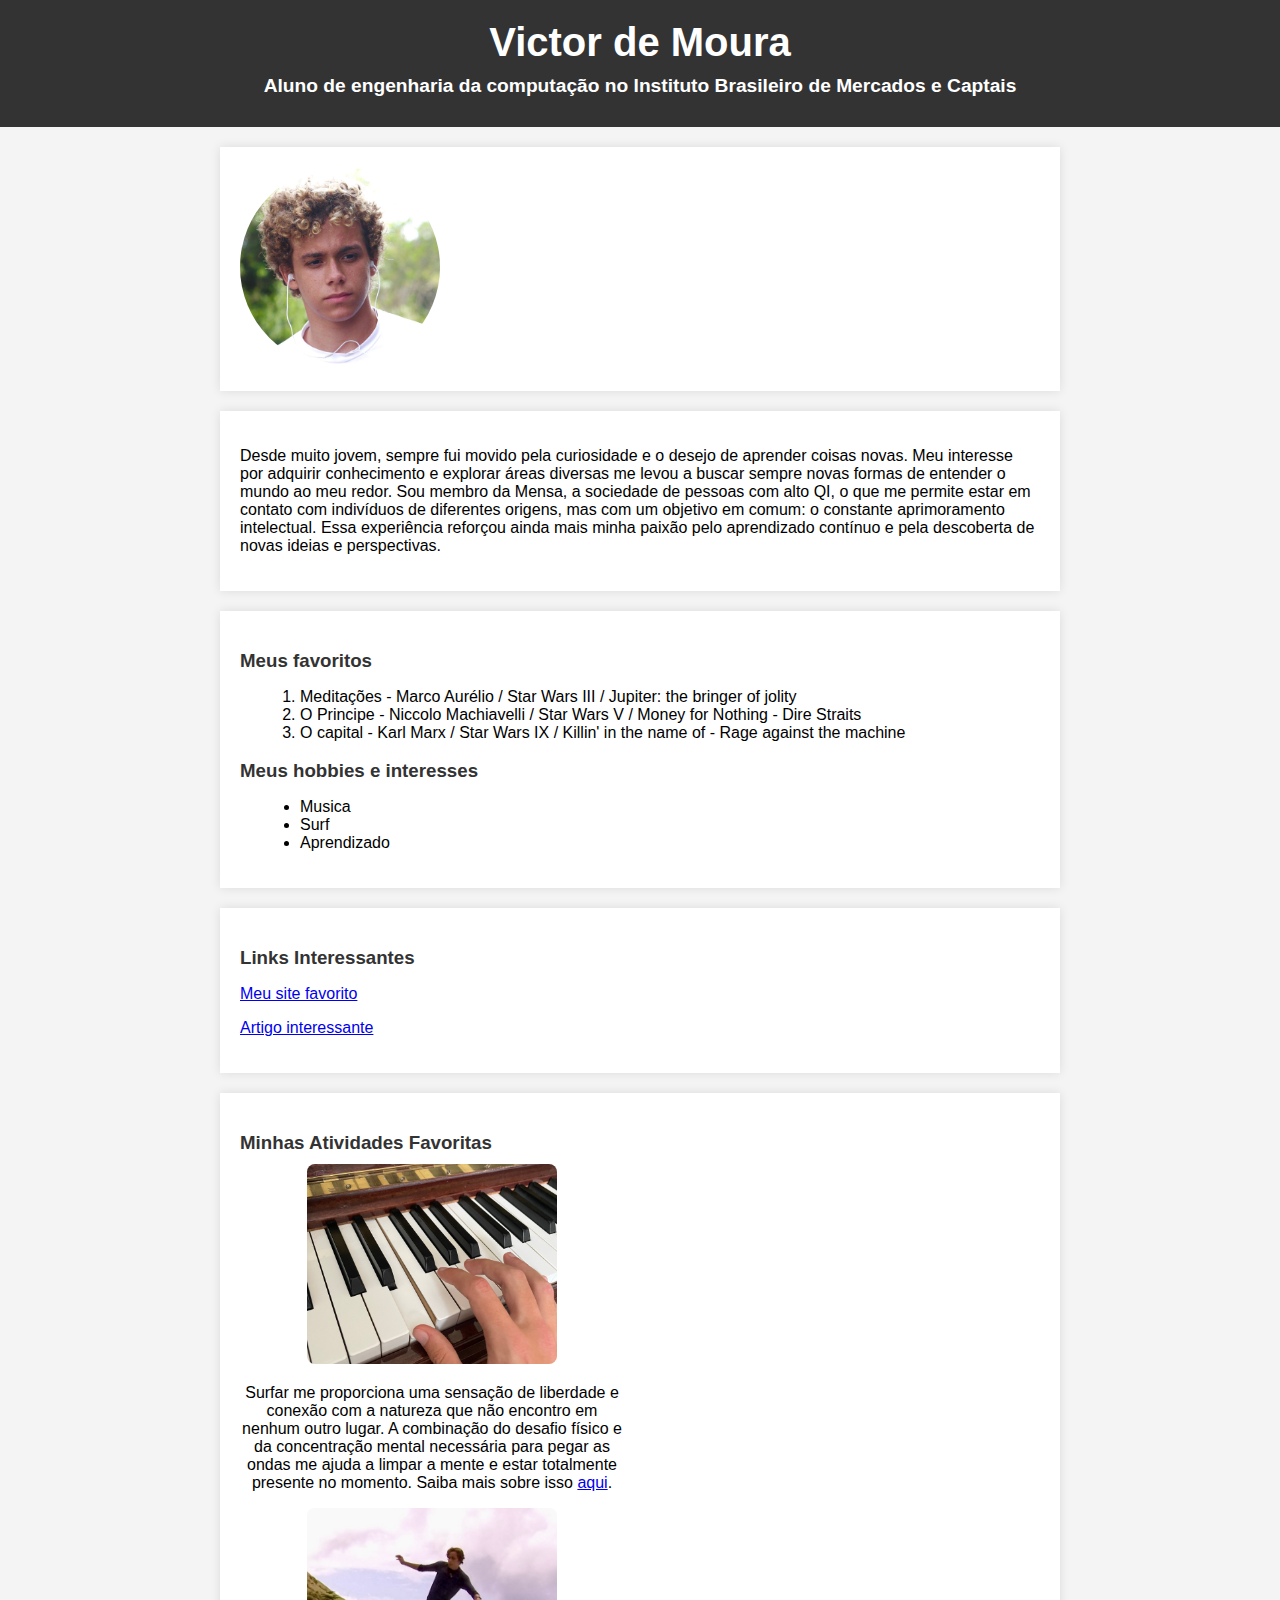
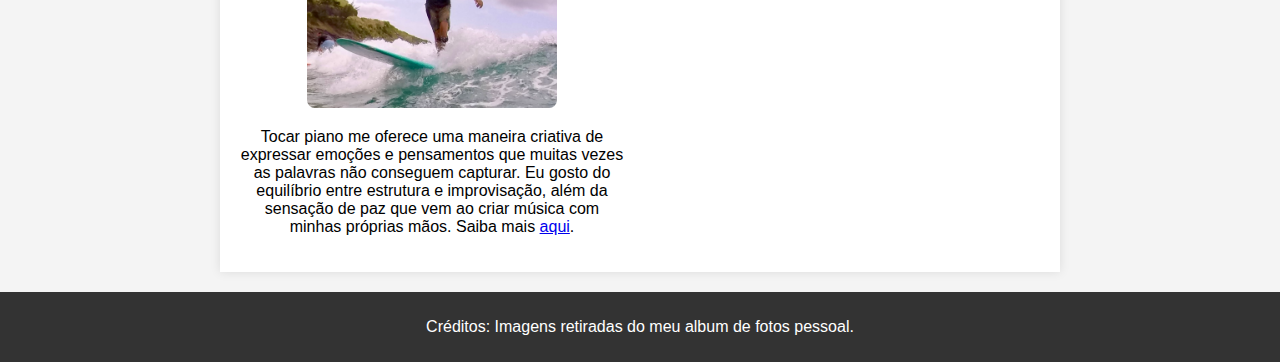
<file: AC1/index.html>
<!DOCTYPE html>
<html lang="pt-BR">
<head>
    <meta charset="UTF-8">
    <meta name="viewport" content="width=device-width, initial-scale=1.0">
    <title>Perfil Pessoal</title>
    <link rel="stylesheet" href="style.css">
</head>
<body>
    <!-- Cabeçalho -->
     <header>
        <h1>Victor de Moura</h1>
        <h2>Aluno de engenharia da computação no Instituto Brasileiro de Mercados e Captais</h2>
     </header>


     <!-- Imagem de Perfil -->
    <section id="perfil">
        <img src="images\IMG_profile.jpg" alt="Imagem de perfil">
    </section>

    <!-- Parágrafo de apresentação -->
    <section id="sobre-mim">
        <p>
            Desde muito jovem, sempre fui movido pela curiosidade e o desejo de aprender coisas novas. Meu interesse por adquirir conhecimento e explorar áreas diversas me levou a buscar sempre novas formas de entender o mundo ao meu redor. Sou membro da Mensa, a sociedade de pessoas com alto QI, o que me permite estar em contato com indivíduos de diferentes origens, mas com um objetivo em comum: o constante aprimoramento intelectual. Essa experiência reforçou ainda mais minha paixão pelo aprendizado contínuo e pela descoberta de novas ideias e perspectivas.
        </p>
    </section>

      <!-- Listas de favoritos e hobbies -->
      <section id="listas">
        <h3>Meus favoritos</h3>
        <ol>
            <li>Meditações - Marco Aurélio / Star Wars III / Jupiter: the bringer of jolity</li>
            <li>O Principe - Niccolo Machiavelli / Star Wars V / Money for Nothing - Dire Straits</li>
            <li>O capital - Karl Marx / Star Wars IX / Killin' in the name of - Rage against the machine</li>
        </ol>
        <h3>Meus hobbies e interesses</h3>
        <ul>
            <li>Musica</li>
            <li>Surf</li>
            <li>Aprendizado</li>
        </ul>
    </section>

    <!-- Hiperlinks -->
    <section id="links">
        <h3>Links Interessantes</h3>
        <p>
            <a href="https://chatgpt.com/" target="_blank">Meu site favorito</a>
        </p>
        <p>
            <a href="https://g1.globo.com/tecnologia/noticia/2024/09/10/decisao-historia-apple-e-google-terao-que-pagar-mais-de-r-95-bi-de-multas-a-uniao-europeia.ghtml" target="_blank">Artigo interessante</a>
        </p>
    </section>


    <!-- Imagens com Atividades -->
    <section id="atividades">
        <h3>Minhas Atividades Favoritas</h3>
        <div class="atividade">
            <img src="images\IMG_piano.jpg" alt="Atividade 1">
            <p>Surfar me proporciona uma sensação de liberdade e conexão com a natureza que não encontro em nenhum outro lugar. A combinação do desafio físico e da concentração mental necessária para pegar as ondas me ajuda a limpar a mente e estar totalmente presente no momento. Saiba mais sobre isso <a href="https://pt.wikipedia.org/wiki/Surfe" target="_blank">aqui</a>.</p>
        </div>
        <div class="atividade">
            <img src="images\IMG_surf.jpg" alt="Atividade 2">
            <p>Tocar piano me oferece uma maneira criativa de expressar emoções e pensamentos que muitas vezes as palavras não conseguem capturar. Eu gosto do equilíbrio entre estrutura e improvisação, além da sensação de paz que vem ao criar música com minhas próprias mãos. Saiba mais <a href="https://pt.wikipedia.org/wiki/Piano" target="_blank">aqui</a>.</p>
        </div>
    </section>

    <!-- Notas de Rodapé -->
    <footer>
        <p>Créditos: Imagens retiradas do meu album de fotos pessoal.</p>
    </footer>
</body>
</html>
</file>
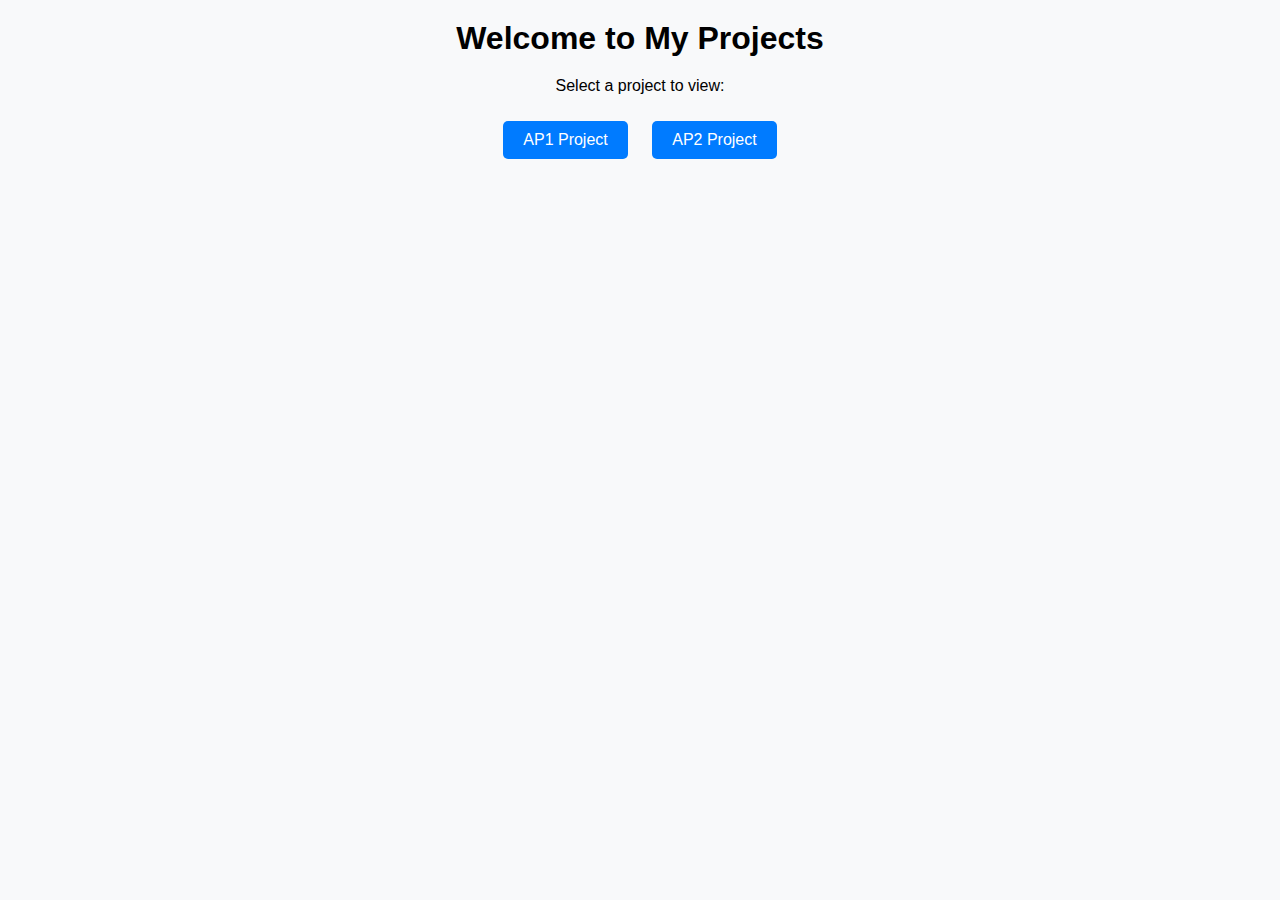
<file: docs/index.html>
<!DOCTYPE html>
<html lang="en">
<head>
    <!DOCTYPE html>
<html lang="en">
<head>
    <meta charset="UTF-8">
    <meta name="viewport" content="width=device-width, initial-scale=1.0">
    <meta charset="UTF-8">
    <meta name="viewport" content="width=device-width, initial-scale=1.0">
    <title>Projects</title>
    <style>
        body {
            font-family: Arial, sans-serif;
            text-align: center;
            background-color: #f8f9fa;
            margin: 0;
            padding: 0;
        }
        h1 {
            margin: 20px 0;
        }
        a {
            display: inline-block;
            margin: 10px;
            padding: 10px 20px;
            background-color: #007bff;
            color: white;
            text-decoration: none;
            border-radius: 5px;
        }
        a:hover {
            background-color: #0056b3;
        }
    </style>
</head>
<body>
    <h1>Welcome to My Projects</h1>
    <p>Select a project to view:</p>
    <a href="https://flowriderdev.github.io/Desemvolvimento-Web-com-Jonh/AP1/">AP1 Project</a>
    <a href="https://flowriderdev.github.io/Desemvolvimento-Web-com-Jonh/AP2/">AP2 Project</a>
</body>
</html>
</file>
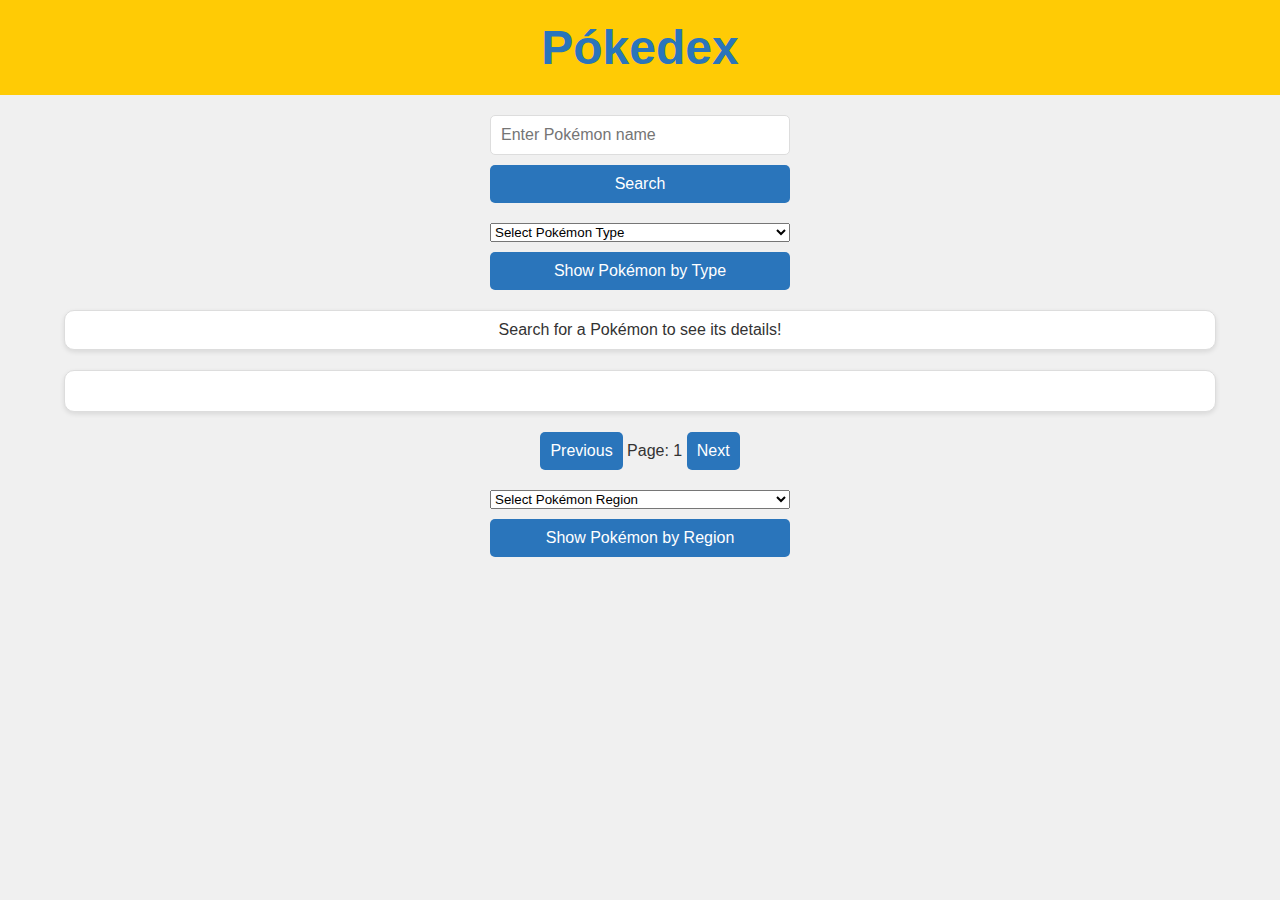
<file: docs/AP2/index.html>
<!DOCTYPE html>
<html lang="en">
<head>
    <meta charset="UTF-8"> <!-- **1** Define UTF-8 encoding. -->
    <meta name="viewport" content="width=device-width, initial-scale=1.0"> <!-- **2** Enables responsive design. -->
    <title>Pókedex</title> <!-- **3** Sets the title of the page. -->
    <link rel="stylesheet" href="styles.css"> <!-- **4** Links the CSS file. -->
</head>
<body>
    <!-- **5** Header with the site title -->
    <header>
        <h1>Pókedex</h1> <!-- **5.1** Displays the site title. -->
    </header>

    <main>
        <!-- **6** Form to search for a Pokémon -->
        <form id="pokemon-form">
            <input type="text" id="pokemon-name" placeholder="Enter Pokémon name" required> <!-- **6.1** Input field for Pokémon name. -->
            <button type="submit">Search</button> <!-- **6.2** Button to submit the form. -->
        </form>

        <!-- **12** Dropdown for Pokémon types -->
        <form id="type-form">
            <select id="pokemon-type" required> <!-- **12.1** Dropdown menu -->
                <option value="" disabled selected>Select Pokémon Type</option> <!-- **12.2** Placeholder option -->
                <option value="fire">Fire</option>
                <option value="water">Water</option>
                <option value="grass">Grass</option>
                <option value="electric">Electric</option>
                <option value="psychic">Psychic</option>
                <option value="ice">Ice</option>
                <option value="dragon">Dragon</option>
                <option value="dark">Dark</option>
                <option value="fairy">Fairy</option>
                <option value="normal">Normal</option>
                <option value="fighting">Fighting</option>
                <option value="flying">Flying</option>
                <option value="poison">Poison</option>
                <option value="ground">Ground</option>
                <option value="rock">Rock</option>
                <option value="bug">Bug</option>
                <option value="ghost">Ghost</option>
                <option value="steel">Steel</option>
            </select>
            <button type="submit">Show Pokémon by Type</button> <!-- **12.3** Button to trigger type-based gallery -->
        </form>

        <!-- **7** Section to display Pokémon details -->
        <section id="pokemon-data">
            <p>Search for a Pokémon to see its details!</p> <!-- **7.1** Initial message. -->
        </section>

        <!-- **8** Section for the card gallery -->
        <section id="pokemon-gallery">
            <!-- Cards will be dynamically added here by JavaScript -->
        </section>

        <!-- **13** Pagination controls -->
        <section id="pagination-controls">
            <button id="prev-page" disabled>Previous</button> <!-- **13.1** Disabled by default -->
            <span id="page-number">Page: 1</span> <!-- **13.2** Displays current page -->
            <button id="next-page">Next</button> <!-- **13.3** Always enabled initially -->
        </section>
    </main>
    <!-- **14** Dropdown for Pokémon regions -->
<form id="region-form">
    <select id="pokemon-region" required> <!-- **14.1** Dropdown menu -->
        <option value="" disabled selected>Select Pokémon Region</option> <!-- **14.2** Placeholder option -->
        <option value="1">Kanto</option>
        <option value="2">Johto</option>
        <option value="3">Hoenn</option>
        <option value="4">Sinnoh</option>
        <option value="5">Unova</option>
        <option value="6">Kalos</option>
        <option value="7">Alola</option>
        <option value="8">Galar</option>
    </select>
    <button type="submit">Show Pokémon by Region</button> <!-- **14.3** Button to trigger region-based gallery -->
</form>


    <!-- **11** Modal structure for Pokémon details -->
    <div id="pokemon-modal" class="modal hidden">
        <div class="modal-content"> <!-- **11.1** Main modal content container -->
            <div class="modal-header"> <!-- **11.2** Header containing close button -->
                <span id="close-modal" class="close-button">&times;</span> <!-- **11.3** Close button for closing the modal -->
            </div>
            <div id="modal-data"> <!-- **11.4** Container for dynamic Pokémon details -->
                <p>Loading...</p> <!-- **11.5** Placeholder content while details are being loaded -->
            </div>
        </div>
    </div>

    <!-- **10** Links the JavaScript file -->
    <script src="script.js"></script>
</body>
</html>
</file>
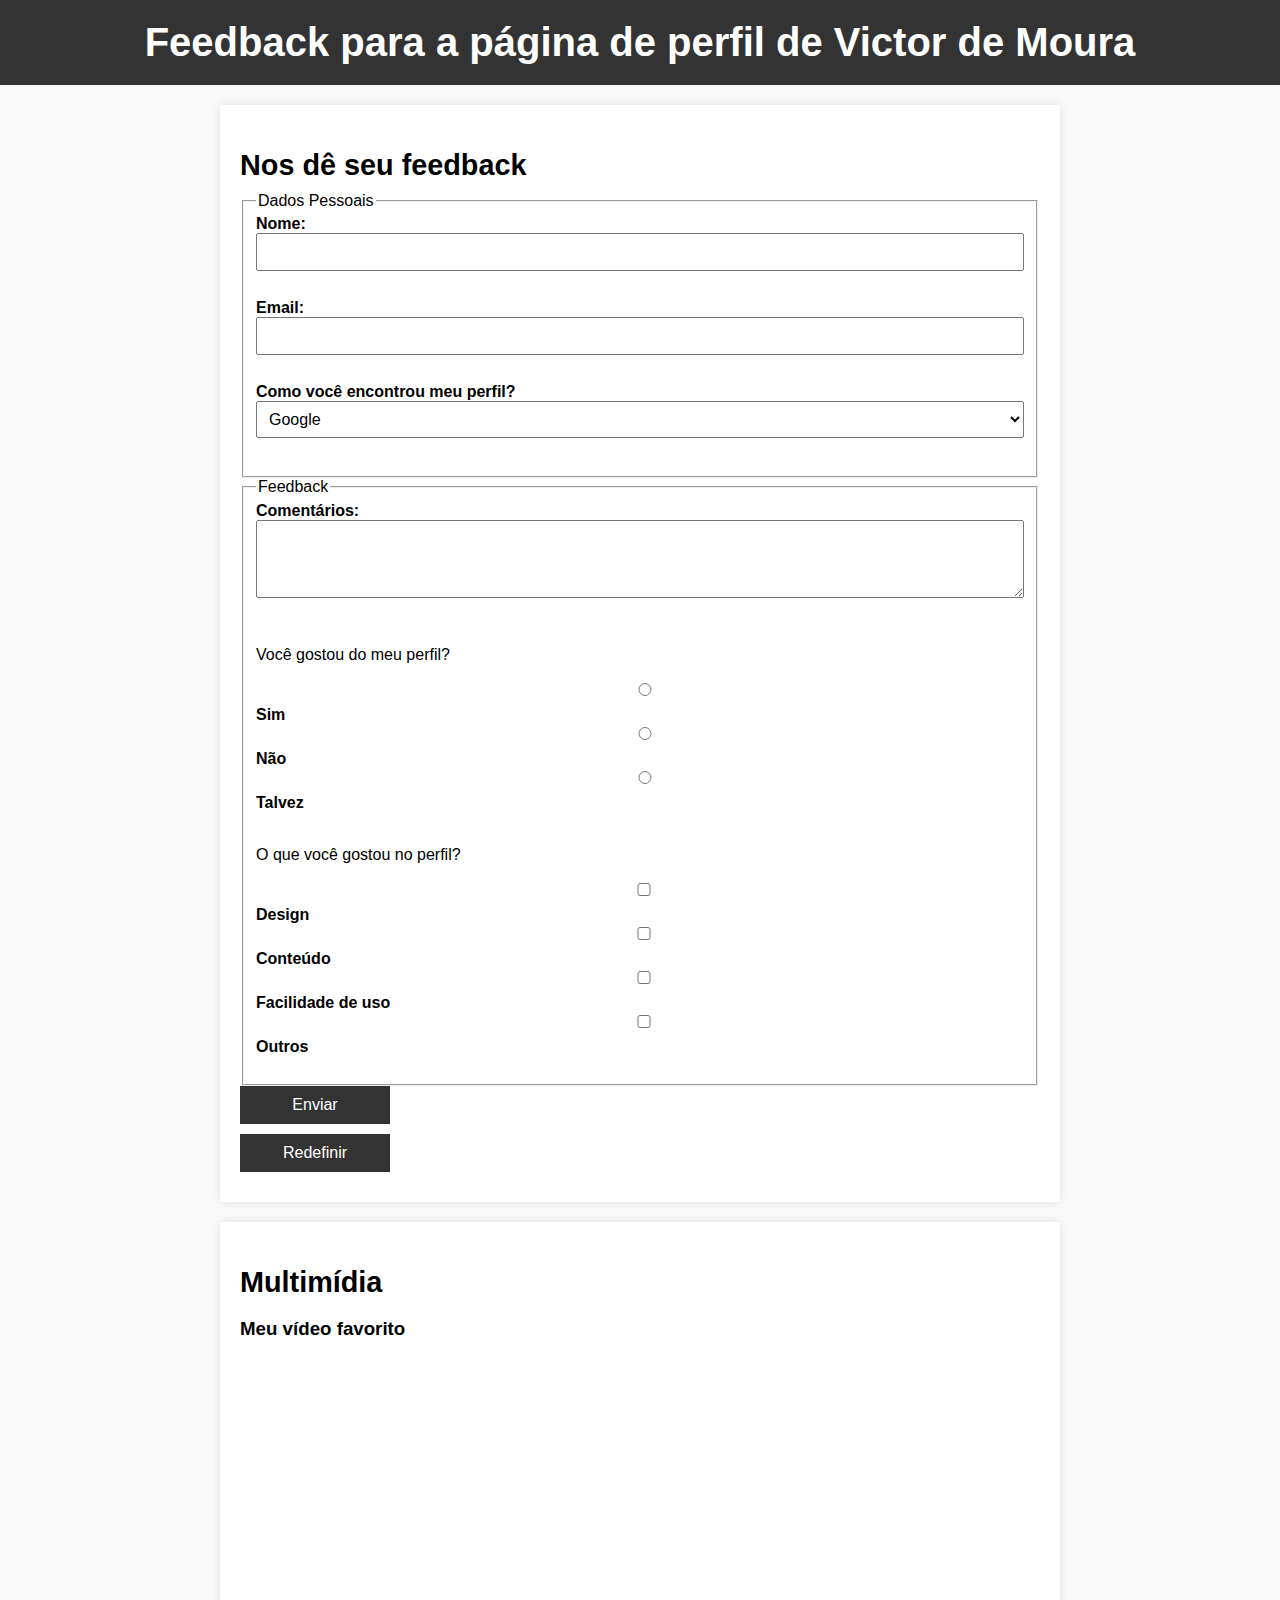
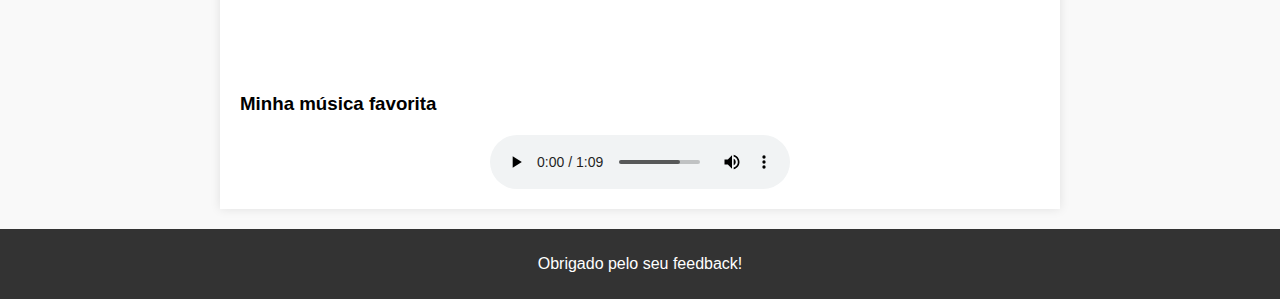
<file: projetosAC/AC2/index.html>
<!DOCTYPE html>
<html lang="pt-BR">
<head>
    <meta charset="UTF-8">
    <meta name="viewport" content="width=device-width, initial-scale=1.0">
    <title>Feedback para a página de perfil de Victor de Moura</title>
    <link rel="stylesheet" href="style.css">
</head>
<body>
    <!-- Cabeçalho -->
    <header>
        <h1>Feedback para a página de perfil de Victor de Moura</h1>
    </header>

    <!-- Formulário de Feedback -->
    <section id="formulario-feedback">
        <h2>Nos dê seu feedback</h2>
        <form action="#" method="post">
            <!-- Dados Pessoais -->
            <fieldset>
                <legend>Dados Pessoais</legend>

                <label for="name">Nome:</label>
                <input type="text" id="name" name="name" required><br><br>

                <label for="email">Email:</label>
                <input type="email" id="email" name="email" required><br><br>

                <label for="source">Como você encontrou meu perfil?</label>
                <select id="source" name="source">
                    <option value="google">Google</option>
                    <option value="social-media">Mídia social</option>
                    <option value="friend">Amigo</option>
                    <option value="other">Outros</option>
                </select><br><br>
            </fieldset>

            <!-- Feedback -->
            <fieldset>
                <legend>Feedback</legend>

                <label for="comments">Comentários:</label><br>
                <textarea id="comments" name="comments" rows="4" cols="50"></textarea><br><br>

                <p>Você gostou do meu perfil?</p>
                <label><input type="radio" name="like" value="sim"> Sim</label>
                <label><input type="radio" name="like" value="nao"> Não</label>
                <label><input type="radio" name="like" value="talvez"> Talvez</label><br><br>

                <p>O que você gostou no perfil?</p>
                <label><input type="checkbox" name="aspect" value="design"> Design</label>
                <label><input type="checkbox" name="aspect" value="conteudo"> Conteúdo</label>
                <label><input type="checkbox" name="aspect" value="usabilidade"> Facilidade de uso</label>
                <label><input type="checkbox" name="aspect" value="outros"> Outros</label><br><br>
            </fieldset>

            <!-- Botões de Submissão -->
            <input type="submit" value="Enviar">
            <input type="reset" value="Redefinir">
        </form>
    </section>

    <!-- Multimídia -->
    <section id="multimidia">
        <h2>Multimídia</h2>

        <!-- Video -->
    <h3>Meu vídeo favorito</h3>
    <iframe width="560" height="315" 
        src="https://www.youtube.com/embed/V2JUb6dV8w4" 
        title="YouTube video player" frameborder="0" 
        allow="accelerometer; autoplay; clipboard-write; encrypted-media; gyroscope; picture-in-picture" 
        allowfullscreen></iframe>


        <!-- Audio -->
        <h3>Minha música favorita</h3>
        <audio controls>
            <source src="media\Audio.mp3" type="audio/mpeg">
            Seu navegador não suporta o elemento de áudio.
        </audio>
    </section>

    <!-- Notas de Rodapé -->
    <footer>
        <p>Obrigado pelo seu feedback!</p>
    </footer>
</body>
</html>
</file>
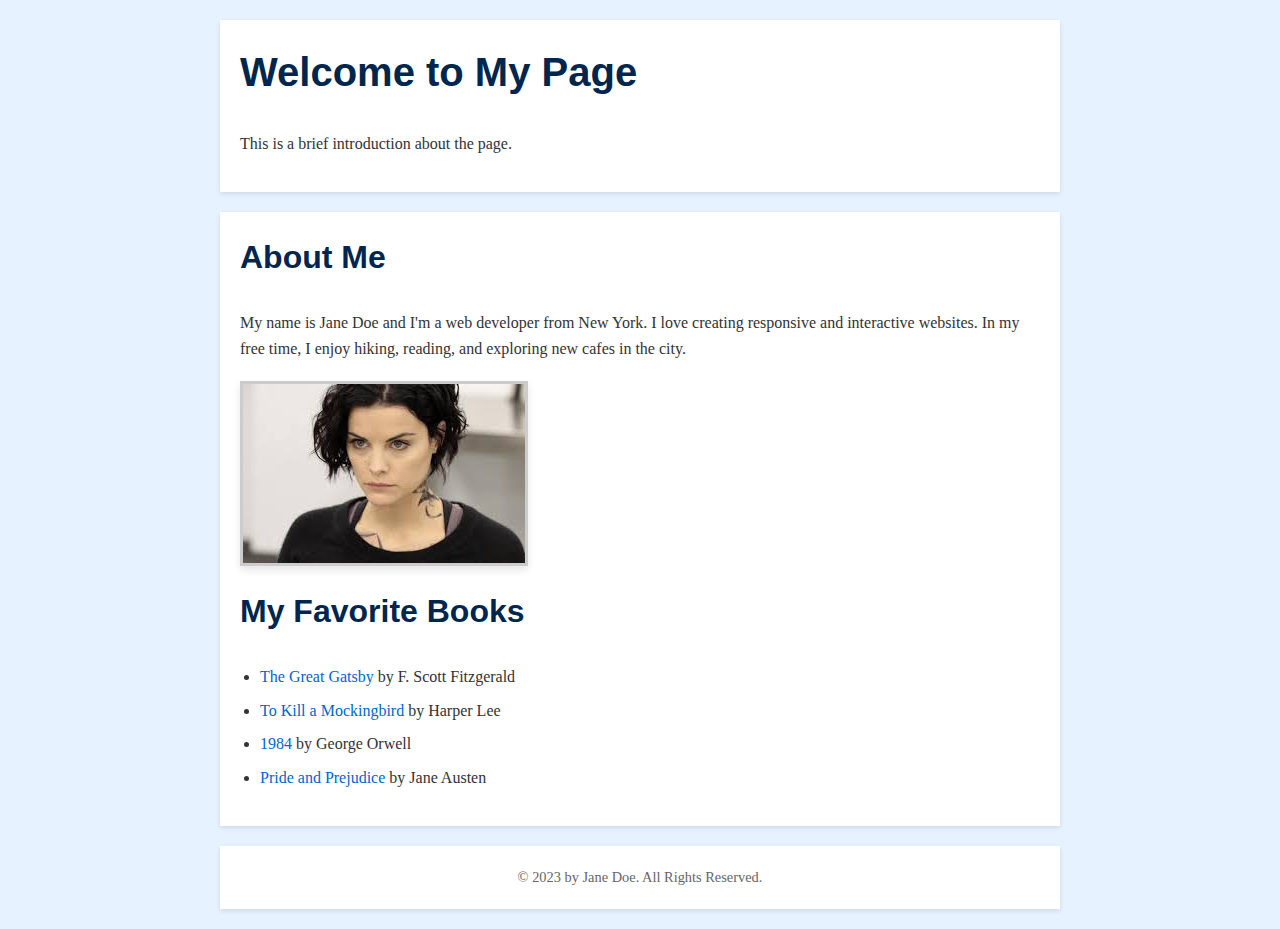
<file: projetosAC/AC3/index.html>
<!DOCTYPE html>
<html lang="en">
<head>
    <meta charset="UTF-8">
    <meta name="viewport" content="width=device-width, initial-scale=1.0">
    <title>Styling with CSS Activity</title>
    <link rel="stylesheet" href="style.css">
</head>
<body>
    <header>
        <h1>Welcome to My Page</h1>
        <p>This is a brief introduction about the page.</p>
    </header>

    <main>
        <section>
            <h2>About Me</h2>
            <p>My name is Jane Doe and I'm a web developer from New York. I love creating responsive and interactive websites. In my free time, I enjoy hiking, reading, and exploring new cafes in the city.</p>
            <img src="download.jpg" alt="A placeholder image of Jane Doe">
        </section>

        <section>
            <h2>My Favorite Books</h2>
            <ul>
                <li><a href="https://en.wikipedia.org/wiki/The_Great_Gatsby">The Great Gatsby</a> by F. Scott Fitzgerald</li>
                <li><a href="https://en.wikipedia.org/wiki/To_Kill_a_Mockingbird">To Kill a Mockingbird</a> by Harper Lee</li>
                <li><a href="https://en.wikipedia.org/wiki/Nineteen_Eighty-Four">1984</a> by George Orwell</li>
                <li><a href="https://en.wikipedia.org/wiki/Pride_and_Prejudice">Pride and Prejudice</a> by Jane Austen</li>
            </ul>
        </section>
    </main>

    <footer>
        <p>© 2023 by Jane Doe. All Rights Reserved.</p>
    </footer>
</body>
</html>
</file>
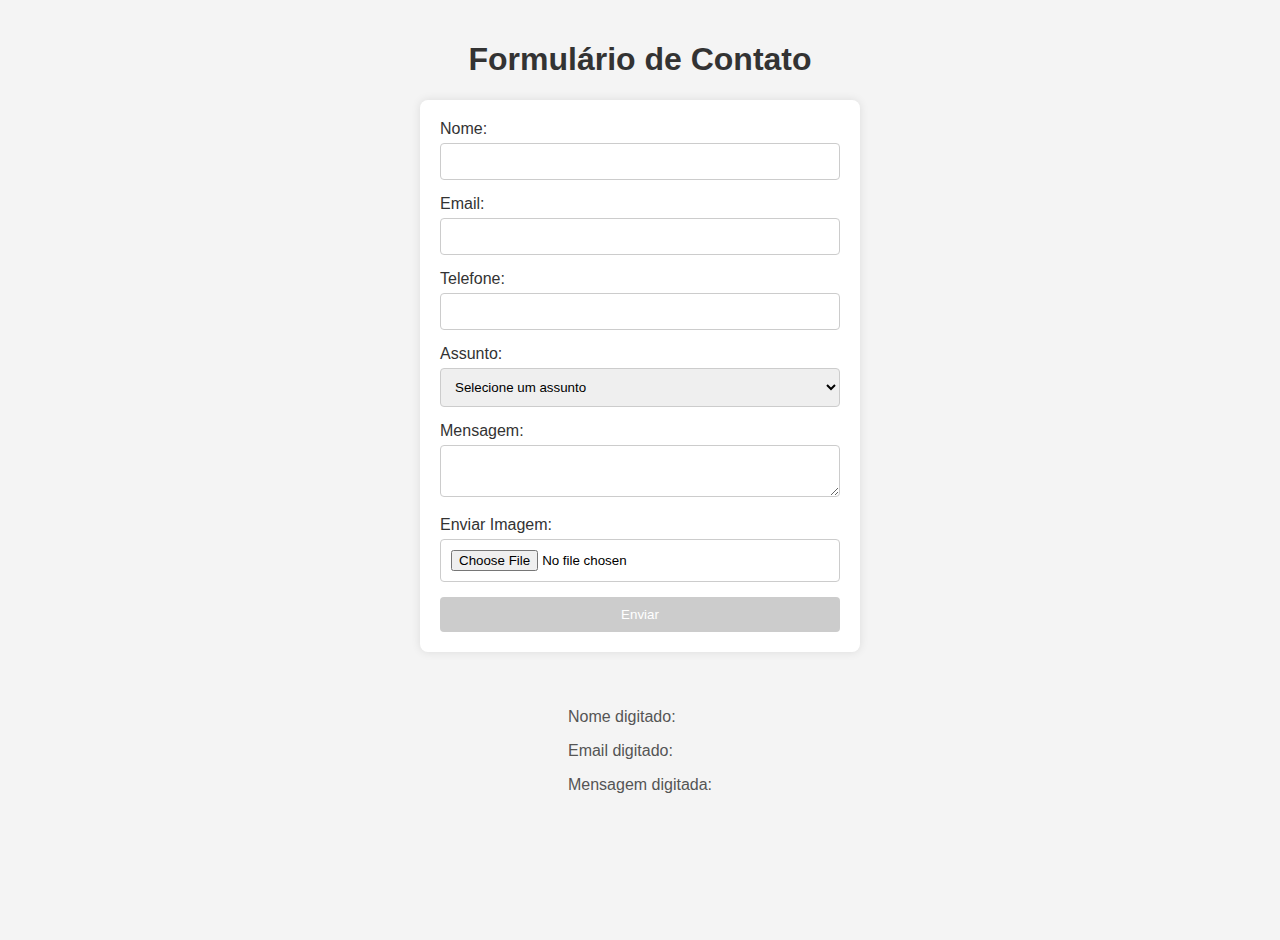
<file: projetosAC/AC5/index.html>
<!DOCTYPE html>
<html lang="pt-BR">
<head>
    <!-- Metadados -->
    <meta charset="UTF-8">
    <meta name="viewport" content="width=device-width, initial-scale=1.0">
    <title>Formulário com JavaScript</title>
    <!-- Link para o arquivo CSS externo -->
    <link rel="stylesheet" href="styles.css">
</head>
<body>
    <!-- Título principal da página -->
    <h1>Formulário de Contato</h1>

    <!-- Formulário de contato -->
    <form id="contactForm">
        <!-- Campo de Nome -->
        <div class="form-group">
            <label for="name">Nome:</label>
            <input type="text" id="name" name="name" required>
        </div>

        <!-- Campo de Email -->
        <div class="form-group">
            <label for="email">Email:</label>
            <input type="email" id="email" name="email" required>
        </div>

        <!-- Campo de Telefone com máscara -->
        <div class="form-group">
            <label for="phone">Telefone:</label>
            <input type="text" id="phone" name="phone" required>
        </div>

        <!-- Campo de Seleção de Assunto -->
        <div class="form-group">
            <label for="subject">Assunto:</label>
            <select id="subject" name="subject" required>
                <option value="">Selecione um assunto</option>
                <option value="elogio">Elogio</option>
                <option value="reclamacao">Reclamação</option>
                <option value="sugestao">Sugestão</option>
            </select>
        </div>

        <!-- Campo de Mensagem -->
        <div class="form-group">
            <label for="message">Mensagem:</label>
            <textarea id="message" name="message" required></textarea>
        </div>

        <!-- Campo de Upload de Imagem -->
        <div class="form-group">
            <label for="image">Enviar Imagem:</label>
            <input type="file" id="image" name="image" accept="image/*">
        </div>

        <!-- Botão de Envio desabilitado inicialmente -->
        <button type="submit" id="submitBtn" disabled>Enviar</button>
    </form>

    <!-- Área onde o spinner de carregamento será exibido -->
    <div id="spinner" style="display: none;">
        <!-- Você pode substituir o texto abaixo por uma imagem de spinner -->
        <p>Enviando...</p>
    </div>

    <!-- Área de pré-visualização da imagem -->
    <div id="imagePreview">
        <!-- A pré-visualização da imagem será inserida aqui -->
    </div>

    <!-- Exibição dos dados digitados em tempo real -->
    <div id="liveDisplay">
        <p>Nome digitado: <span id="displayName"></span></p>
        <p>Email digitado: <span id="displayEmail"></span></p>
        <p>Mensagem digitada: <span id="displayMessage"></span></p>
    </div>

    <!-- Inclusão do arquivo JavaScript -->
    <script src="script.js"></script>
</body>
</html>
</file>
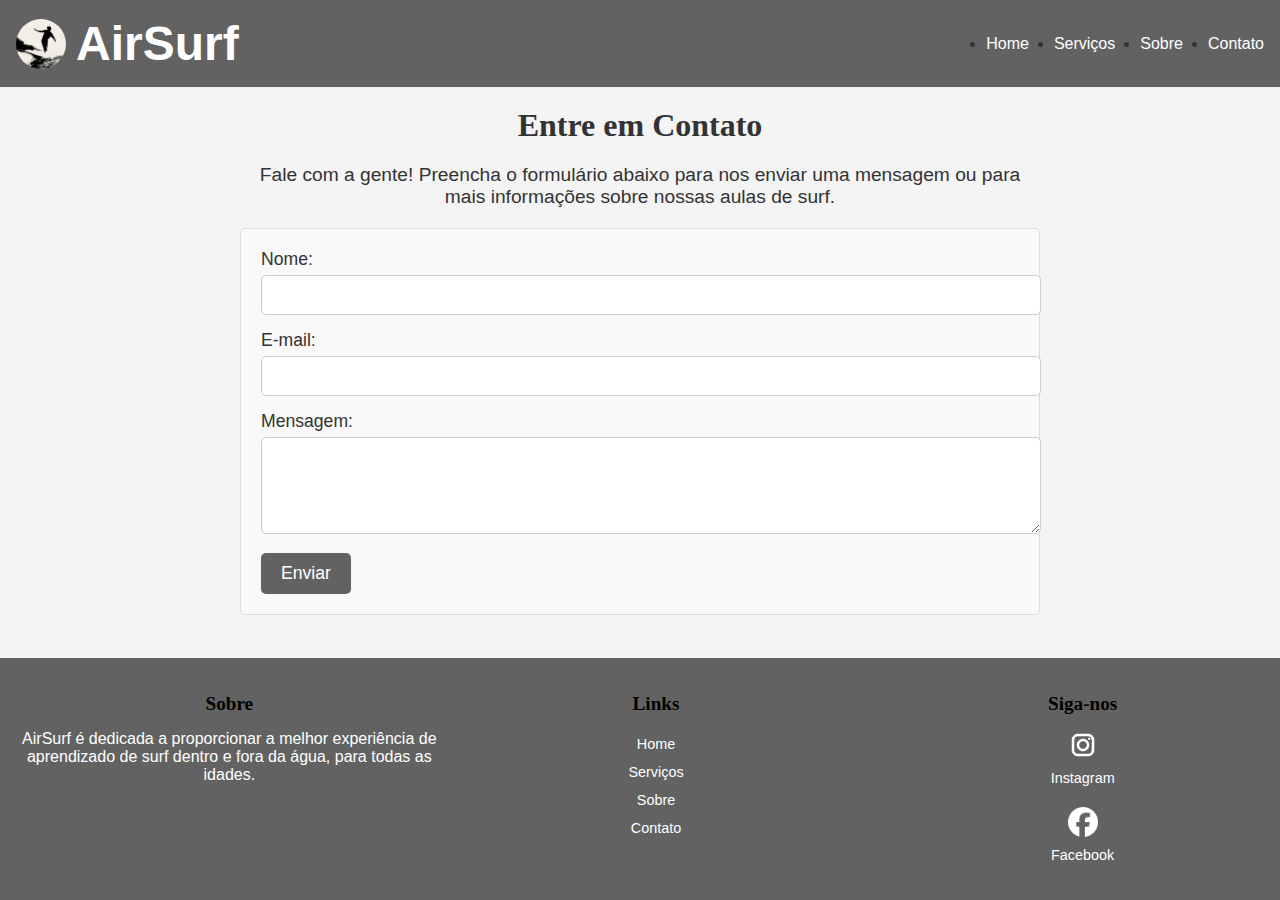
<file: AP1/contato.html>
<!DOCTYPE html>
<html lang="pt-BR">
<head>
    <meta charset="UTF-8">
    <meta name="viewport" content="width=device-width, initial-scale=1.0">
    <title>AirSurf - Contato</title>
    <link rel="stylesheet" href="styles.css">
</head>
<body>
    <!-- Header -->
    <header>
        <nav>
            <div class="logo-container">
                <img src="imagens/logosurf.jpg" alt="Logo da AirSurf" class="logo">
                <h1>AirSurf</h1>
            </div>
            <ul class="nav-links">
                <li><a href="home.html">Home</a></li>
                <li><a href="servicos.html">Serviços</a></li>
                <li><a href="sobre.html">Sobre</a></li>
                <li><a href="contato.html">Contato</a></li>
            </ul>
        </nav>
    </header>

    <!-- Conteúdo Principal -->
    <main>
        <section class="contact-section">
            <h2>Entre em Contato</h2>
            <p>Fale com a gente! Preencha o formulário abaixo para nos enviar uma mensagem ou para mais informações sobre nossas aulas de surf.</p>
            
            <!-- Formulário de Contato -->
            <form action="#" method="post" class="contact-form">
                <div class="form-group">
                    <label for="name">Nome:</label>
                    <input type="text" id="name" name="name" required>
                </div>

                <div class="form-group">
                    <label for="email">E-mail:</label>
                    <input type="email" id="email" name="email" required>
                </div>

                <div class="form-group">
                    <label for="message">Mensagem:</label>
                    <textarea id="message" name="message" rows="5" required></textarea>
                </div>

                <button type="submit">Enviar</button>
            </form>
        </section>
    </main>

    <!-- Footer -->
    <footer>
        <div class="footer-about">
            <h3>Sobre</h3>
            <p>AirSurf é dedicada a proporcionar a melhor experiência de aprendizado de surf dentro e fora da água, para todas as idades.</p>
        </div>

        <div class="footer-links">
            <h3>Links</h3>
            <ul>
                <li><a href="home.html">Home</a></li>
                <li><a href="servicos.html">Serviços</a></li>
                <li><a href="sobre.html">Sobre</a></li>
                <li><a href="contato.html">Contato</a></li>
            </ul>
        </div>

        <div class="footer-social">
            <h3>Siga-nos</h3>
            <img src="imagens/instagram-new.png" alt="Instagram" class="social-icon">
            <p><a href="https://www.instagram.com/" target="_blank">Instagram</a></p>

            <img src="imagens/facebook-app-round-white-icon.webp" alt="Facebook" class="social-icon">
            <p><a href="https://pt-br.facebook.com/" target="_blank">Facebook</a></p>
        </div>
    </footer>
</body>
</html>
</file>
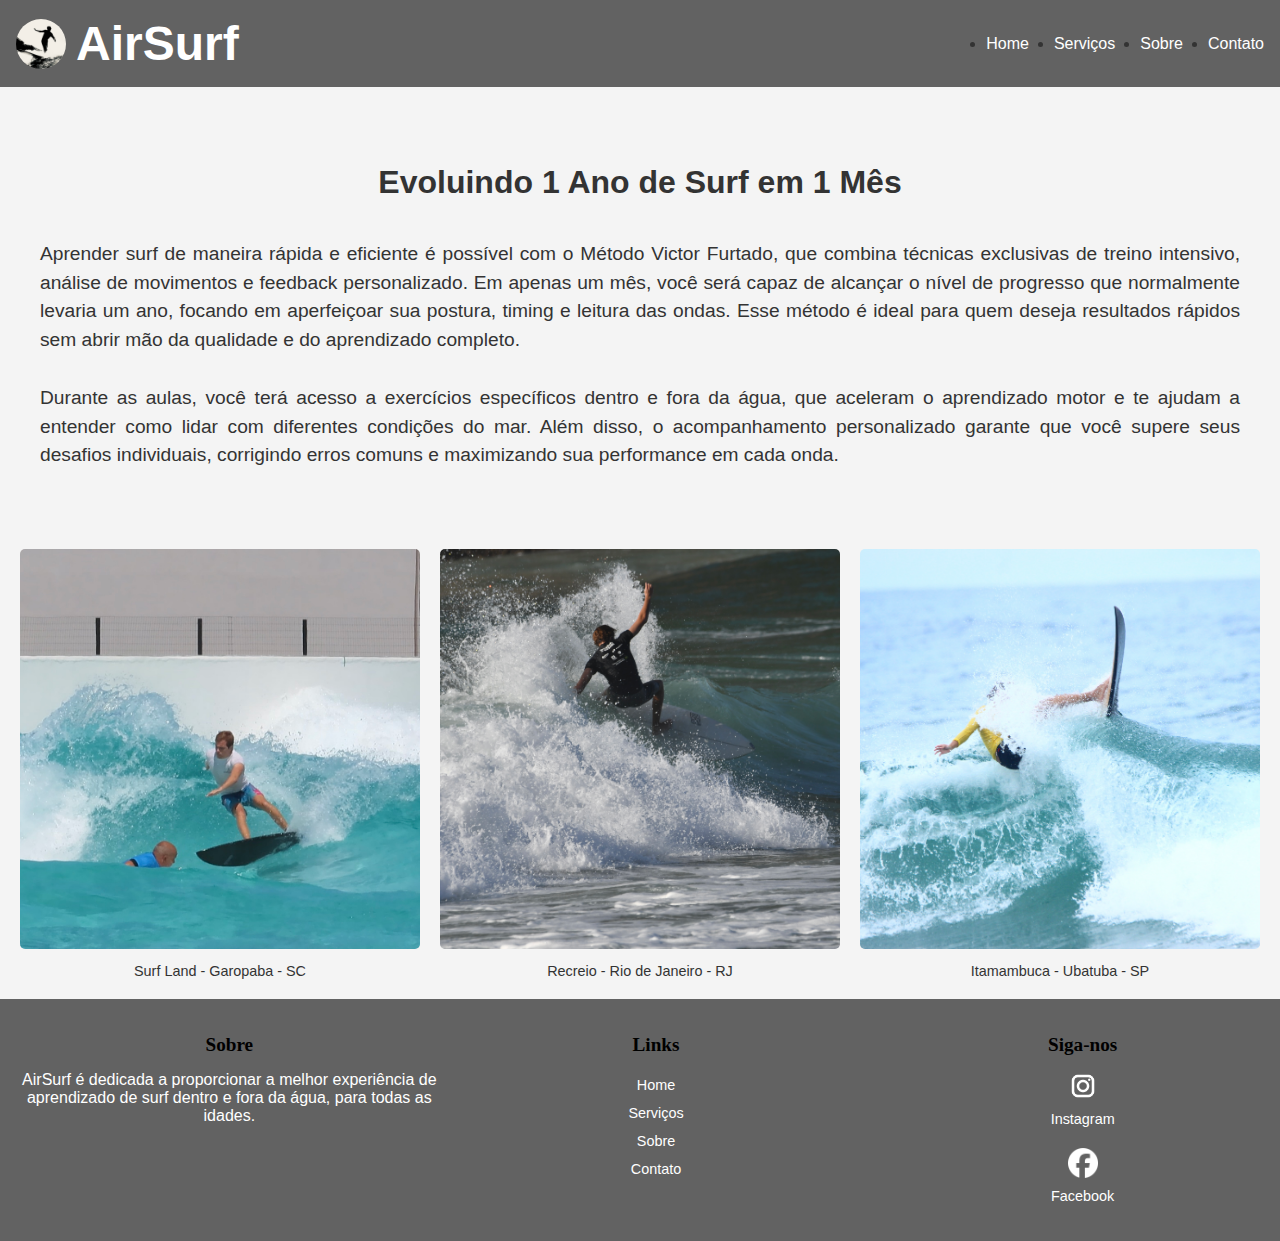
<file: AP1/home.html>
<!DOCTYPE html>
<html lang="pt-BR">
<head>
    <meta charset="UTF-8">
    <meta name="viewport" content="width=device-width, initial-scale=1.0">
    <title>AirSurf - Aulas de Surf</title>
    <link rel="stylesheet" href="styles.css">
</head>
<body>
    <header>
        <nav>
            <div class="logo-container">
                <img src="imagens\logosurf.jpg" alt="Logo da AirSurf" class="logo">
                <h1>AirSurf</h1>
            </div>
            <ul class="nav-links">
                <li><a href="home.html">Home</a></li>
                <li><a href="servicos.html">Serviços</a></li>
                <li><a href="sobre.html">Sobre</a></li>
                <li><a href="contato.html">Contato</a></li>
            </ul>
        </nav>
    </header>
    

    <main>
        <!-- Título principal -->
        <article>
            <h2><br>Evoluindo 1 Ano de Surf em 1 Mês</h2>
            <p><br>Aprender surf de maneira rápida e eficiente é possível com o Método Victor Furtado, que combina técnicas exclusivas de treino intensivo, análise de movimentos e feedback personalizado. Em apenas um mês, você será capaz de alcançar o nível de progresso que normalmente levaria um ano, focando em aperfeiçoar sua postura, timing e leitura das ondas. Esse método é ideal para quem deseja resultados rápidos sem abrir mão da qualidade e do aprendizado completo.<br><br>Durante as aulas, você terá acesso a exercícios específicos dentro e fora da água, que aceleram o aprendizado motor e te ajudam a entender como lidar com diferentes condições do mar. Além disso, o acompanhamento personalizado garante que você supere seus desafios individuais, corrigindo erros comuns e maximizando sua performance em cada onda.<br><br></p>
        </article>

        <!-- Galeria de Imagens Flexível -->
        <section class="flex-gallery">
            <figure>
                <img src="imagens\IMG_5684.jpg" alt="Surfando na Praia 1">
                <figcaption>Surf Land - Garopaba - SC</figcaption>
            </figure>
            <figure>
                <img src="imagens\IMG_7238.jpg" alt="Surfando na Praia 2">
                <figcaption>Recreio - Rio de Janeiro - RJ</figcaption>
            </figure>
            <figure>
                <img src="imagens/IMG_1111.jpg" alt="Surfando na Praia 3">
                <figcaption>Itamambuca - Ubatuba - SP</figcaption>
            </figure>
        </section>


    <!-- Rodapé -->
    <footer>
        <div class="footer-about">
            <h3>Sobre</h3>
            <p>AirSurf é dedicada a proporcionar a melhor experiência de aprendizado de surf dentro e fora da água, para todas as idades.</p>
        </div>

        <div class="footer-links">
            <h3>Links</h3>
            <ul>
                <li><a href="home.html">Home</a></li>
                <li><a href="servicos.html">Serviços</a></li>
                <li><a href="sobre.html">Sobre</a></li>
                <li><a href="contato.html">Contato</a></li>
            </ul>
        </div>

        <div class="footer-social">
            <h3>Siga-nos</h3>
            <img src="imagens/instagram-new.png" alt="Instagram" class="social-icon">
            <p><a href="https://www.instagram.com/" target="_blank">Instagram</a></p>

            <img src="imagens/facebook-app-round-white-icon.webp" alt="Facebook" class="social-icon">
            <p><a href="https://pt-br.facebook.com/" target="_blank">Facebook</a></p>
        </div>
    </footer>
</body>
</html>
</file>
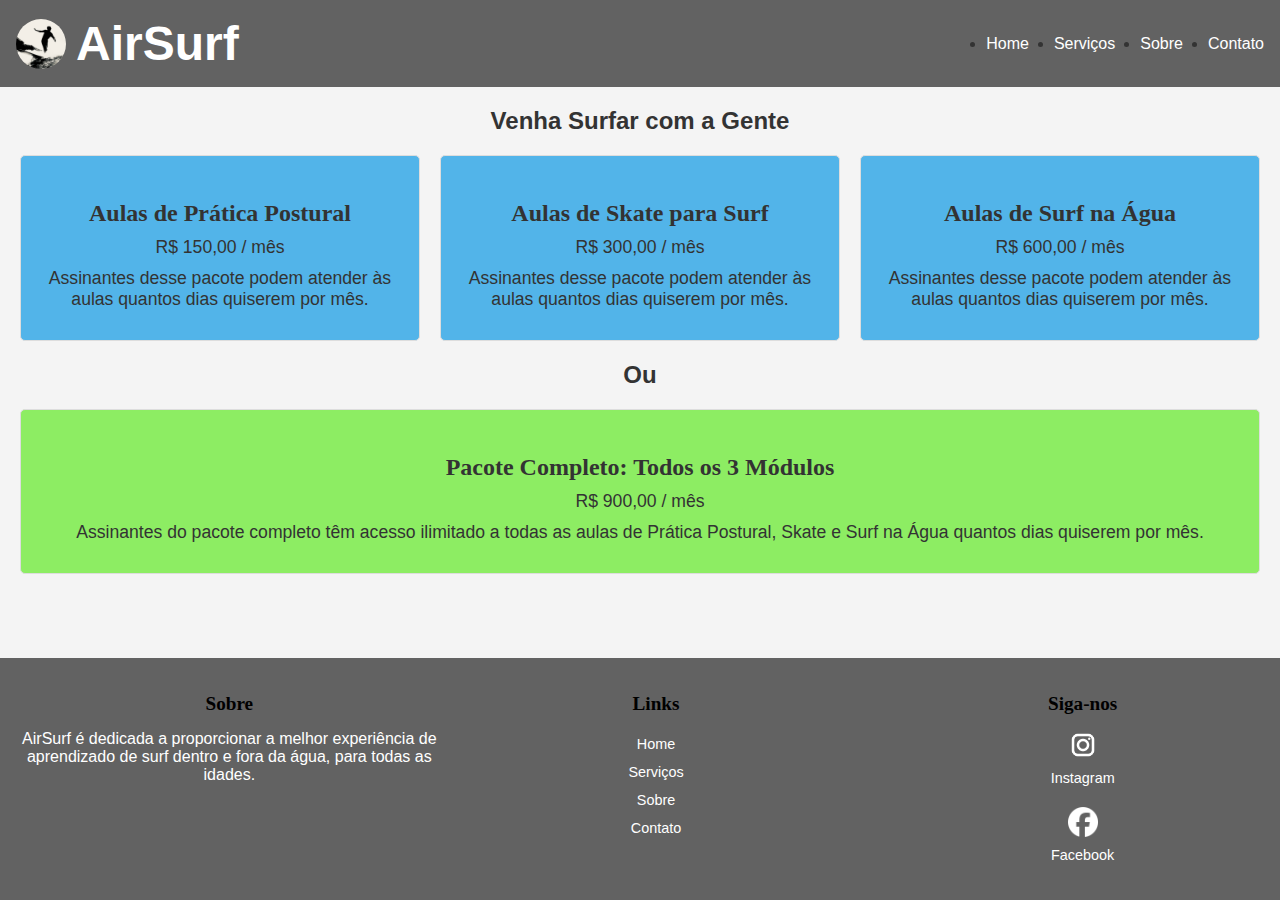
<file: AP1/servicos.html>
<!DOCTYPE html>
<html lang="pt-BR">
<head>
    <meta charset="UTF-8">
    <meta name="viewport" content="width=device-width, initial-scale=1.0">
    <title>AirSurf - Serviços</title>
    <link rel="stylesheet" href="styles.css">
</head>
<body>
    <!-- Header -->
    <header>
        <nav>
            <div class="logo-container">
                <img src="imagens/logosurf.jpg" alt="Logo da AirSurf" class="logo">
                <h1>AirSurf</h1>
            </div>
            <ul class="nav-links">
                <li><a href="home.html">Home</a></li>
                <li><a href="servicos.html">Serviços</a></li>
                <li><a href="sobre.html">Sobre</a></li>
                <li><a href="contato.html">Contato</a></li>
            </ul>
        </nav>
    </header>

    <!-- Conteúdo Principal -->
    <main>
        <section class="services">
            <h2>Venha Surfar com a Gente</h2>

            <div class="service-columns">
                <!-- Serviço 1: Prática Postural -->
                <div class="service">
                    <h3>Aulas de Prática Postural</h3>
                    <p>R$ 150,00 / mês</p>
                    <p>Assinantes desse pacote podem atender às aulas quantos dias quiserem por mês.</p>
                </div>

                <!-- Serviço 2: Aulas de Skate -->
                <div class="service">
                    <h3>Aulas de Skate para Surf</h3>
                    <p>R$ 300,00 / mês</p>
                    <p>Assinantes desse pacote podem atender às aulas quantos dias quiserem por mês.</p>
                </div>

                <!-- Serviço 3: Prática de Surf na Água -->
                <div class="service">
                    <h3>Aulas de Surf na Água</h3>
                    <p>R$ 600,00 / mês</p>
                    <p>Assinantes desse pacote podem atender às aulas quantos dias quiserem por mês.</p>
                </div>
            </div>

            <h2>Ou</h2>

            <!-- Pacote Completo -->
            <div class="full-package">
                <h3>Pacote Completo: Todos os 3 Módulos</h3>
                <p>R$ 900,00 / mês</p>
                <p>Assinantes do pacote completo têm acesso ilimitado a todas as aulas de Prática Postural, Skate e Surf na Água quantos dias quiserem por mês.</p>
            </div>
        </section>
    </main>

    <!-- Footer -->
    <footer>
        <div class="footer-about">
            <h3>Sobre</h3>
            <p>AirSurf é dedicada a proporcionar a melhor experiência de aprendizado de surf dentro e fora da água, para todas as idades.</p>
        </div>

        <div class="footer-links">
            <h3>Links</h3>
            <ul>
                <li><a href="home.html">Home</a></li>
                <li><a href="servicos.html">Serviços</a></li>
                <li><a href="sobre.html">Sobre</a></li>
                <li><a href="contato.html">Contato</a></li>
            </ul>
        </div>

        <div class="footer-social">
            <h3>Siga-nos</h3>
            <img src="imagens/instagram-new.png" alt="Instagram" class="social-icon">
            <p><a href="https://www.instagram.com/" target="_blank">Instagram</a></p>

            <img src="imagens/facebook-app-round-white-icon.webp" alt="Facebook" class="social-icon">
            <p><a href="https://pt-br.facebook.com/" target="_blank">Facebook</a></p>
        </div>
    </footer>
</body>
</html>
</file>
<file: AC1/style.css>
/* Estilo geral */
body {
    font-family: Arial, sans-serif;
    margin: 0;
    padding: 0;
    background-color: #f4f4f4;
}

header {
    text-align: center;
    background-color: #333;
    color: white;
    padding: 20px 0;
}

h1 {
    margin: 0;
    font-size: 2.5em;
}

h2 {
    margin: 10px 0;
    font-size: 1.2em;
}

#perfil img {
    width: 200px;
    height: 200px;
    object-fit: cover;
    border-radius: 50%;
}


section {
    padding: 20px;
    margin: 20px auto;
    max-width: 800px;
    background-color: white;
    box-shadow: 0 0 10px rgba(0, 0, 0, 0.1);
}

h3 {
    margin-bottom: 10px;
    color: #333;
}

ol, ul {
    margin-left: 20px;
}

/* Imagens das atividades com o mesmo tamanho */
#atividades img {
    width: 250px;
    height: 200px;
    object-fit: cover;
    border-radius: 8px;
}


.atividade {
    text-align: center;
    width: 48%;
}

.atividade img {
    width: 100%;
    height: auto;
    border-radius: 8px;
}

footer {
    text-align: center;
    padding: 10px;
    background-color: #333;
    color: white;
}
</file>
<file: projetosAC/AC2/style.css>
/* Estilo geral */
body {
    font-family: Arial, sans-serif;
    margin: 0;
    padding: 0;
    background-color: #f9f9f9;
}

header {
    background-color: #333;
    color: white;
    text-align: center;
    padding: 20px 0;
}

h1 {
    margin: 0;
    font-size: 2.5em;
}

section {
    padding: 20px;
    margin: 20px auto;
    max-width: 800px;
    background-color: white;
    box-shadow: 0 0 10px rgba(0, 0, 0, 0.1);
}

h2 {
    font-size: 1.8em;
    margin-bottom: 10px;
}

form {
    display: flex;
    flex-direction: column;
}

label {
    font-weight: bold;
}

input, select, textarea {
    margin-bottom: 10px;
    padding: 8px;
    font-size: 1em;
    width: 100%;
    box-sizing: border-box;
}

input[type="submit"], input[type="reset"] {
    width: 150px;
    padding: 10px;
    margin-right: 10px;
    background-color: #333;
    color: white;
    border: none;
    cursor: pointer;
}

input[type="submit"]:hover, input[type="reset"]:hover {
    background-color: #555;
}

#multimidia iframe, #multimidia audio {
    margin-top: 20px;
    display: block;
    margin-left: auto;
    margin-right: auto;
}

footer {
    text-align: center;
    padding: 10px;
    background-color: #333;
    color: white;
    margin-top: 20px;
}
</file>
<file: projetosAC/AC3/style.css>
/* Estilos Gerais */
body {
    background-color: #e6f2ff; /* Fundo azul claro para a página */
    color: #333333; /* Cor padrão do texto */
    font-size: 16px;
    line-height: 1.6;
    font-family: 'Georgia', serif;
    margin: 0;
    padding: 0;
}

header, main, footer {
    max-width: 800px;
    margin: 20px auto; /* Centraliza o conteúdo e adiciona margem superior e inferior */
    background-color: #ffffff; /* Fundo branco para o conteúdo principal */
    padding: 20px;
    box-shadow: 0 2px 5px rgba(0,0,0,0.1); /* Adiciona uma sombra suave ao contêiner */
}

/* Cabeçalhos */
h1, h2, h3, h4, h5, h6 {
    font-family: 'Arial', sans-serif;
    color: #00264d; /* Um azul escuro para os cabeçalhos */
    font-weight: bold;
    margin-top: 0;
}

h1 {
    font-size: 2.5em;
}

h2 {
    font-size: 2em;
}

/* Parágrafos */
p {
    color: #333333; /* Cor do texto do corpo */
}

/* Links */
a {
    color: #0066cc;
    text-decoration: none;
    transition: color 0.3s ease;
}

a:hover {
    color: #003366;
}

/* Imagens */
img {
    max-width: 100%;
    height: auto;
    border: 3px solid #cccccc;
    box-shadow: 0 4px 8px rgba(0,0,0,0.1);
    display: block;
    margin: 20px 0;
}

/* Listas */
ul {
    list-style-type: disc; /* Marcadores padrão */
    margin: 1em 0;
    padding-left: 20px;
}

li {
    margin-bottom: 0.5em;
}

/* Rodapé */
footer p {
    text-align: center;
    font-size: 0.9em;
    color: #666666;
    margin: 0;
}
</file>
<file: projetosAC/AC5/styles.css>
/* Estilos Globais */
body {
    font-family: Arial, sans-serif;
    background-color: #f4f4f4;
    margin: 0;
    padding: 20px;
    display: flex;
    flex-direction: column; /* Organiza os elementos em coluna */
    align-items: center; /* Centraliza os elementos horizontalmente */
    min-height: 100vh; /* Garante que o conteúdo ocupe no mínimo a altura da tela */
}

/* Estilo do Título */
h1 {
    text-align: center;
    color: #333;
}

/* Estilo do Formulário */
form {
    background: #fff;
    padding: 20px;
    border-radius: 8px;
    box-shadow: 0 0 10px rgba(0, 0, 0, 0.1);
    width: 100%;
    max-width: 400px;
}

/* Estilo dos Grupos de Formulário */
.form-group {
    margin-bottom: 15px;
}

/* Estilo das Labels */
label {
    display: block;
    margin-bottom: 5px;
    color: #333;
}

/* Estilo dos Inputs e Textarea */
input[type="text"],
input[type="email"],
input[type="file"],
textarea,
select {
    width: 100%;
    padding: 10px;
    border: 1px solid #ccc;
    border-radius: 4px;
    box-sizing: border-box;
}

/* Estilo do Textarea */
textarea {
    resize: vertical;
}

/* Estilo do Botão de Envio */
button[type="submit"] {
    background-color: #28a745; /* Cor verde */
    color: #fff;
    border: none;
    padding: 10px 20px;
    border-radius: 4px;
    cursor: pointer;
    width: 100%;
}

/* Botão desabilitado */
button[type="submit"]:disabled {
    background-color: #ccc;
    cursor: not-allowed;
}

/* Efeito ao passar o mouse sobre o botão habilitado */
button[type="submit"]:hover:not(:disabled) {
    background-color: #218838;
}

/* Estilo das Mensagens de Erro */
.error-message {
    color: red;
    font-size: 0.9em;
}

/* Estilo para os campos inválidos */
.invalid {
    border-color: red;
}

/* Estilo do Spinner */
#spinner {
    text-align: center;
    margin-top: 20px;
}

/* Estilo da Pré-visualização da Imagem */
#imagePreview {
    margin-top: 20px;
    text-align: center;
}

#imagePreview img {
    max-width: 100%;
    height: auto;
    border-radius: 4px;
}

/* Estilo da Exibição em Tempo Real */
#liveDisplay {
    margin-top: 20px;
}

#liveDisplay p {
    color: #555;
}
</file>
<file: AP1/styles.css>
/* Estilos Globais para a página */
body {
    font-family: Arial, sans-serif;
    margin: 0;
    padding: 0;
    box-sizing: border-box;
    background-color: #f4f4f4;
    color: #333;
    display: flex;
    flex-direction: column;
    min-height: 100vh; /* Garante que o body ocupe 100% da altura da viewport */
}

/* Seção para títulos */
h1, h2 {
    margin: 0;
}

/* Estilo dos parágrafos */
p {
    margin: 10px 0;
}

/* ========================== HEADER ========================== */
/* Barra de Navegação (Header) */
nav {
    display: flex;
    justify-content: space-between;
    align-items: center;
    background-color: rgb(98, 98, 98);
    padding: 1em;
}

.logo-container {
    display: flex;
    align-items: center;
    gap: 10px;
}

.logo {
    width: 50px;
    height: 50px;
    border-radius: 50%;
}

/* Estilo do nome da empresa no Header */
h1 {
    color: white;
    font-size: 3em; /* Tamanho grande do título */
}

.nav-links {
    display: flex;
    gap: 25px;
}

/* Links do menu de navegação */
.nav-links a {
    color: white;
    text-decoration: none;
    font-size: 1em;
}

/* Responsividade do Header para Mobile */
@media (max-width: 600px) {
    .nav-links {
        flex-direction: column;
        align-items: flex-end;
        gap: 10px;
    }
}

/* ========================== ARTIGOS ========================== */
/* Configurações dos artigos com textos justificados */
article {
    width: 100%;
    padding: 20px;
    box-sizing: border-box; /* Garante que o padding seja incluído na largura total */
    text-align: justify;
}

/* Títulos de artigos */
article h2 {
    font-size: 2em;
    color: #333;
    text-align: center;
    margin-top: 20px;
}

/* Texto de parágrafos nos artigos */
article p {
    font-size: 1.2em;
    padding: 0 20px;
    line-height: 1.5;
}

/* ========================== GALERIA ========================== */
/* Configuração da galeria flexível */
.flex-gallery {
    display: flex;
    justify-content: space-around;
    margin: 20px 0;
    padding: 0 10px;
}

.flex-gallery figure {
    flex: 1;
    margin: 0 10px;
    text-align: center;
}

/* Estilização das imagens da galeria */
.flex-gallery img {
    max-width: 100%;
    border-radius: 5px;
}

.flex-gallery figcaption {
    margin-top: 10px;
    font-size: 0.9em;
}

/* Responsividade da Galeria */
@media (max-width: 600px) {
    .flex-gallery {
        flex-direction: column;
        align-items: center;
    }

    .flex-gallery figure {
        margin: 10px 0;
    }
}

/* ========================== GRID ========================== */
/* Layout de Grid */
.grid-layout {
    display: grid;
    grid-template-columns: repeat(2, 1fr);
    gap: 20px;
    padding: 20px;
}

.grid-layout div {
    background-color: #fff;
    padding: 20px;
    text-align: center;
    border: 1px solid #ddd;
    border-radius: 5px;
}

/* Responsividade do Grid */
@media (max-width: 600px) {
    .grid-layout {
        grid-template-columns: 1fr;
    }
}

/* ========================== RODAPÉ ========================== */
/* Configuração geral do rodapé */
footer {
    display: flex;
    justify-content: space-between;
    align-items: flex-start;
    background-color: rgb(98, 98, 98);
    padding: 1em;
    color: white;
    width: 100%;
    margin-top: auto;
}

footer div {
    flex: 1;
    text-align: center;
}

/* Configuração dos ícones e títulos de redes sociais */
.footer-social .social-icon {
    width: 30px;
    height: 30px;
    margin-bottom: 5px;
}

/* Estilização dos links de redes sociais */
.footer-social p {
    margin: 0;
}

.footer-social a {
    color: white;
    text-decoration: none;
    font-size: 0.9em;
}

/* Efeito hover para os links das redes sociais */
.footer-social a:hover {
    text-decoration: underline;
}

/* Espaçamento entre os itens de redes sociais */
.footer-social img,
.footer-social p {
    margin-bottom: 20px;
}

/* Estilo dos títulos do rodapé */
footer h3 {
    font-family: 'Georgia', serif;
    font-size: 1.2em;
    color: black;
    margin-bottom: 15px;
}

/* Centralizando os links no rodapé */
.footer-links ul {
    list-style: none;
    padding: 0;
    margin: 0;
    display: flex;
    flex-direction: column;
    align-items: center;
}

.footer-links ul li {
    margin: 5px 0;
}

.footer-links a {
    color: white;
    text-decoration: none;
    font-size: 0.9em;
}

.footer-social a img {
    width: 24px;
    height: 24px;
}

/* Responsividade do Rodapé para Mobile */
@media (max-width: 600px) {
    footer {
        flex-direction: column;
        text-align: center;
    }

    .footer-social {
        margin-top: 10px;
    }
}

/* ========================== SOBRE.HTML ========================== */
/* Estilo específico para sobre.html */
.about-main {
    max-width: 1200px;
    margin: 0 auto;
    padding: 0 20px;
    box-sizing: border-box;
}

/* ========================== SEÇÃO DOS PILARES ========================== */
/* Seção dos Pilares */
.pillars {
    display: flex;
    justify-content: space-between;
    gap: 20px;
    padding: 20px 0;
}

.pillar {
    display: flex;
    flex-direction: column;
    justify-content: flex-start;
    align-items: center;
    text-align: center;
    padding: 10px;
    box-sizing: border-box;
    height: 100%;
}

/* Estilizando as imagens e vídeos com o mesmo tamanho */
.pillar img, .pillar video {
    width: 100%;
    max-width: 300px;
    height: 200px;
    object-fit: cover;
    border-radius: 5px;
    margin-bottom: 10px;
}

/* Títulos e textos dos pilares */
.pillar h3 {
    font-size: 1.5em;
    margin-bottom: 10px;
}

.pillar p {
    font-size: 1.1em;
    line-height: 1.5;
    text-align: justify;
    margin-bottom: 10px;
    flex: 1;
}

/* Responsividade dos pilares para Mobile */
@media (max-width: 600px) {
    .pillars {
        flex-direction: column;
        align-items: center;
    }

    .pillar {
        margin-bottom: 20px;
    }
}

/* ========================== SEÇÃO DE SERVIÇOS ========================== */
/* Seção de Serviços */
.services {
    text-align: center;
    padding: 20px;
}

.service-columns {
    display: flex;
    justify-content: space-between;
    margin: 20px 0;
    gap: 20px;
}

.service {
    flex: 1;
    background-color: #52b4e9;
    padding: 20px;
    border: 1px solid #ddd;
    border-radius: 5px;
    text-align: center;
}

/* Mudança da fonte dos títulos dos pacotes */
.service h3, .full-package h3 {
    font-family: 'Georgia', serif;
    font-size: 1.5em;
    margin-bottom: 10px;
}

.service p {
    font-size: 1.1em;
}

/* Pacote Completo */
.full-package {
    background-color: #8ded63;
    padding: 20px;
    border: 1px solid #ddd;
    border-radius: 5px;
    text-align: center;
    margin-top: 20px;
}

.full-package p {
    font-size: 1.1em;
}

/* Responsividade para Serviços */
@media (max-width: 600px) {
    .service-columns {
        flex-direction: column;
        align-items: center;
    }

    .service {
        margin-bottom: 20px;
    }
}

/* ========================== SEÇÃO DE CONTATO ========================== */
/* Seção de Contato */
.contact-section {
    max-width: 800px;
    margin: 0 auto;
    text-align: center;
    padding: 20px;
}

.contact-section h2 {
    font-family: 'Georgia', serif;
    font-size: 2em;
    margin-bottom: 20px;
}

.contact-section p {
    font-size: 1.2em;
    margin-bottom: 20px;
}

/* Formulário de Contato */
.contact-form {
    background-color: #f9f9f9;
    padding: 20px;
    border: 1px solid #ddd;
    border-radius: 5px;
    text-align: left;
}

.form-group {
    margin-bottom: 15px;
}

.form-group label {
    font-size: 1.1em;
    display: block;
    margin-bottom: 5px;
}

.form-group input,
.form-group textarea {
    width: 100%;
    padding: 10px;
    border: 1px solid #ccc;
    border-radius: 5px;
    font-size: 1em;
}

/* Botão de Envio */
button[type="submit"] {
    background-color: rgb(98, 98, 98);
    color: white;
    padding: 10px 20px;
    border: none;
    border-radius: 5px;
    font-size: 1.1em;
    cursor: pointer;
}

/* Efeito hover para o botão */
button[type="submit"]:hover {
    background-color: rgb(50, 50, 50);
}

/* Responsividade para o Formulário */
@media (max-width: 600px) {
    .contact-section {
        padding: 10px;
    }

    .contact-form {
        padding: 15px;
    }
}
</file>
<file: docs/AP2/styles.css>
/* **1** Reset all margins, padding, and box-sizing */
* {
    margin: 0;
    padding: 0;
    box-sizing: border-box;
}

/* **2** General body styling */
body {
    font-family: Arial, sans-serif;
    background-color: #f0f0f0; /* Light gray background */
    color: #333; /* Dark gray text */
    text-align: center;
}

/* **3** Header */
header {
    background-color: #ffcb05; /* Pokémon yellow */
    color: #2a75bb; /* Pokémon blue */
    padding: 20px;
    font-size: 1.5em;
}

/* **4** Form styling */
form {
    margin: 20px auto;
    display: flex;
    flex-direction: column; /* Stack items vertically for mobile */
    gap: 10px;
    max-width: 300px;
}

input, button {
    padding: 10px;
    font-size: 16px;
    border-radius: 5px;
    border: 1px solid #ddd;
}

button {
    background-color: #2a75bb; /* Pokémon blue */
    color: white;
    cursor: pointer;
    border: none;
}

button:hover {
    background-color: #1b4e91; /* Darker blue on hover */
}

/* **5** Section styling */
#pokemon-data, #pokemon-gallery {
    margin: 20px auto;
    padding: 10px;
    background: #fff;
    border: 1px solid #ddd;
    border-radius: 10px;
    max-width: 90%;
    box-shadow: 0 2px 5px rgba(0, 0, 0, 0.1); /* Light shadow */
}

/* **6** Card gallery layout */
/* Default gallery layout (Mobile: 2x5) */
#pokemon-gallery {
    display: grid;
    gap: 20px; /* Space between cards */
    grid-template-columns: repeat(2, 1fr); /* 2 columns for mobile */
    grid-template-rows: repeat(5, auto); /* 5 rows for mobile */
    justify-content: center; /* Center align the grid */
    align-items: center;
}


/* **7** Responsive layout for desktop */
/* Responsive layout for desktop (5x2) */
@media (min-width: 768px) {
    #pokemon-gallery {
        grid-template-columns: repeat(5, 1fr); /* 5 columns for desktop */
        grid-template-rows: repeat(2, auto); /* 2 rows for desktop */
    }
}


/* **8** Card container with perspective */
.card {
    width: 100%; /* Full width of the grid cell */
    aspect-ratio: 3 / 4; /* Maintain card proportions (3:4 ratio) */
    perspective: 1000px; /* Enable 3D flip effect */
}

/* **9** Card hover effect */
.card:hover {
    transform: scale(1.1); /* Enlarges the card */
    background-color: #d3d3d3; /* Darker gray background */
    z-index: 10; /* Brings the hovered card to the front */
}

/* **10** Card inner wrapper */
.card-inner {
    position: relative;
    width: 100%;
    height: 100%;
    transform-style: preserve-3d;
    transition: transform 0.6s ease-in-out;
}


/* **11** Spin effect on hover */
.card:hover .card-inner {
    transform: rotateY(360deg); /* Spins the card a full 360 degrees */
}

/* **12** Front and back faces */
.card-front,
.card-back {
    position: absolute;
    width: 100%;
    height: 100%;
    backface-visibility: hidden; /* Hides the opposite side when not visible */
    border-radius: 10px;
    display: flex;
    flex-direction: column;
    justify-content: center;
    align-items: center;
    transition: background-color 0.6s ease-in-out, transform 0.6s ease-in-out; /* Smooth color and transform transitions */
    box-shadow: 0 2px 5px rgba(0, 0, 0, 0.1); /* Light shadow */
}

/* **13** Front face styling */
.card-front {
    background-color: #f0f0f0; /* Light gray background by default */
}

/* **14** Back face styling */
.card-back {
    background: url('./imagens/card_backside.png') no-repeat center/cover; /* Backside image */
    transform: rotateY(180deg); /* Sets back face's initial position */
}

/* **15** Front face hover effect */
.card:hover .card-front {
    background-color: #d3d3d3; /* Darker gray background when hovered */
    transform: scale(1.1); /* Slightly enlarge the card's content */
}

/* **16** Modal container */
.modal {
    display: none; /* Hidden by default */
    position: fixed;
    top: 0;
    left: 0;
    width: 100%;
    height: 100%;
    background-color: rgba(0, 0, 0, 0.8); /* Black transparent background */
    justify-content: center;
    align-items: center;
    z-index: 20;
}

/* **17** Modal content styling */
.modal-content {
    background-color: #fff;
    border-radius: 10px;
    padding: 20px;
    width: 90%;
    max-width: 400px;
    text-align: center;
    box-shadow: 0 5px 15px rgba(0, 0, 0, 0.3);
    position: relative; /* Ensures the close button can be positioned relative to the modal */
}

/* **18** Close button styling inside modal */
.close-button {
    position: absolute; /* Positioned relative to the modal content */
    top: 10px;
    right: 20px; /* Aligns close button to the right */
    font-size: 24px;
    font-weight: bold;
    color: #333;
    cursor: pointer;
    background: none; /* No background for the button */
    border: none; /* Removes border */
}

/* **19** Show modal when active */
.modal.show {
    display: flex; /* Shows the modal as flex container */
}

/* **20** Modal data content */
#modal-data {
    font-size: 1em;
    color: #333;
}

/* **21** Pokémon card modal layout */
.modal-content {
    background: linear-gradient(to bottom, #fff 70%, #ffcb05); /* White fading into Pokémon yellow */
    border: 5px solid #2a75bb; /* Pokémon blue border */
    border-radius: 20px; /* Rounded corners */
    padding: 20px; /* Internal padding for layout */
    width: 90%; /* Responsive width */
    max-width: 400px; /* Maximum width for desktop */
    text-align: center;
    box-shadow: 0 5px 15px rgba(0, 0, 0, 0.3); /* Shadow for depth */
    position: relative; /* Positions close button relative to modal content */
    font-family: Arial, sans-serif; /* Clean font */
}

/* **22** Pokémon name in the modal */
.modal-content h2 {
    font-size: 2em;
    color: #2a75bb; /* Pokémon blue */
    margin-bottom: 10px;
}

/* **23** Pokémon image styling */
.modal-content img {
    width: 150px;
    height: 150px;
    border-radius: 10px;
    margin-bottom: 15px; /* Space between image and text */
    box-shadow: 0 4px 10px rgba(0, 0, 0, 0.2); /* Light shadow for the image */
}

/* **24** Pokémon stats section */
#modal-data p {
    font-size: 1em;
    color: #333;
    margin: 5px 0; /* Spacing between lines */
}

/* **25** Pokémon abilities styling */
#modal-data p strong {
    color: #2a75bb; /* Highlights specific labels in Pokémon details */
}
</file>
